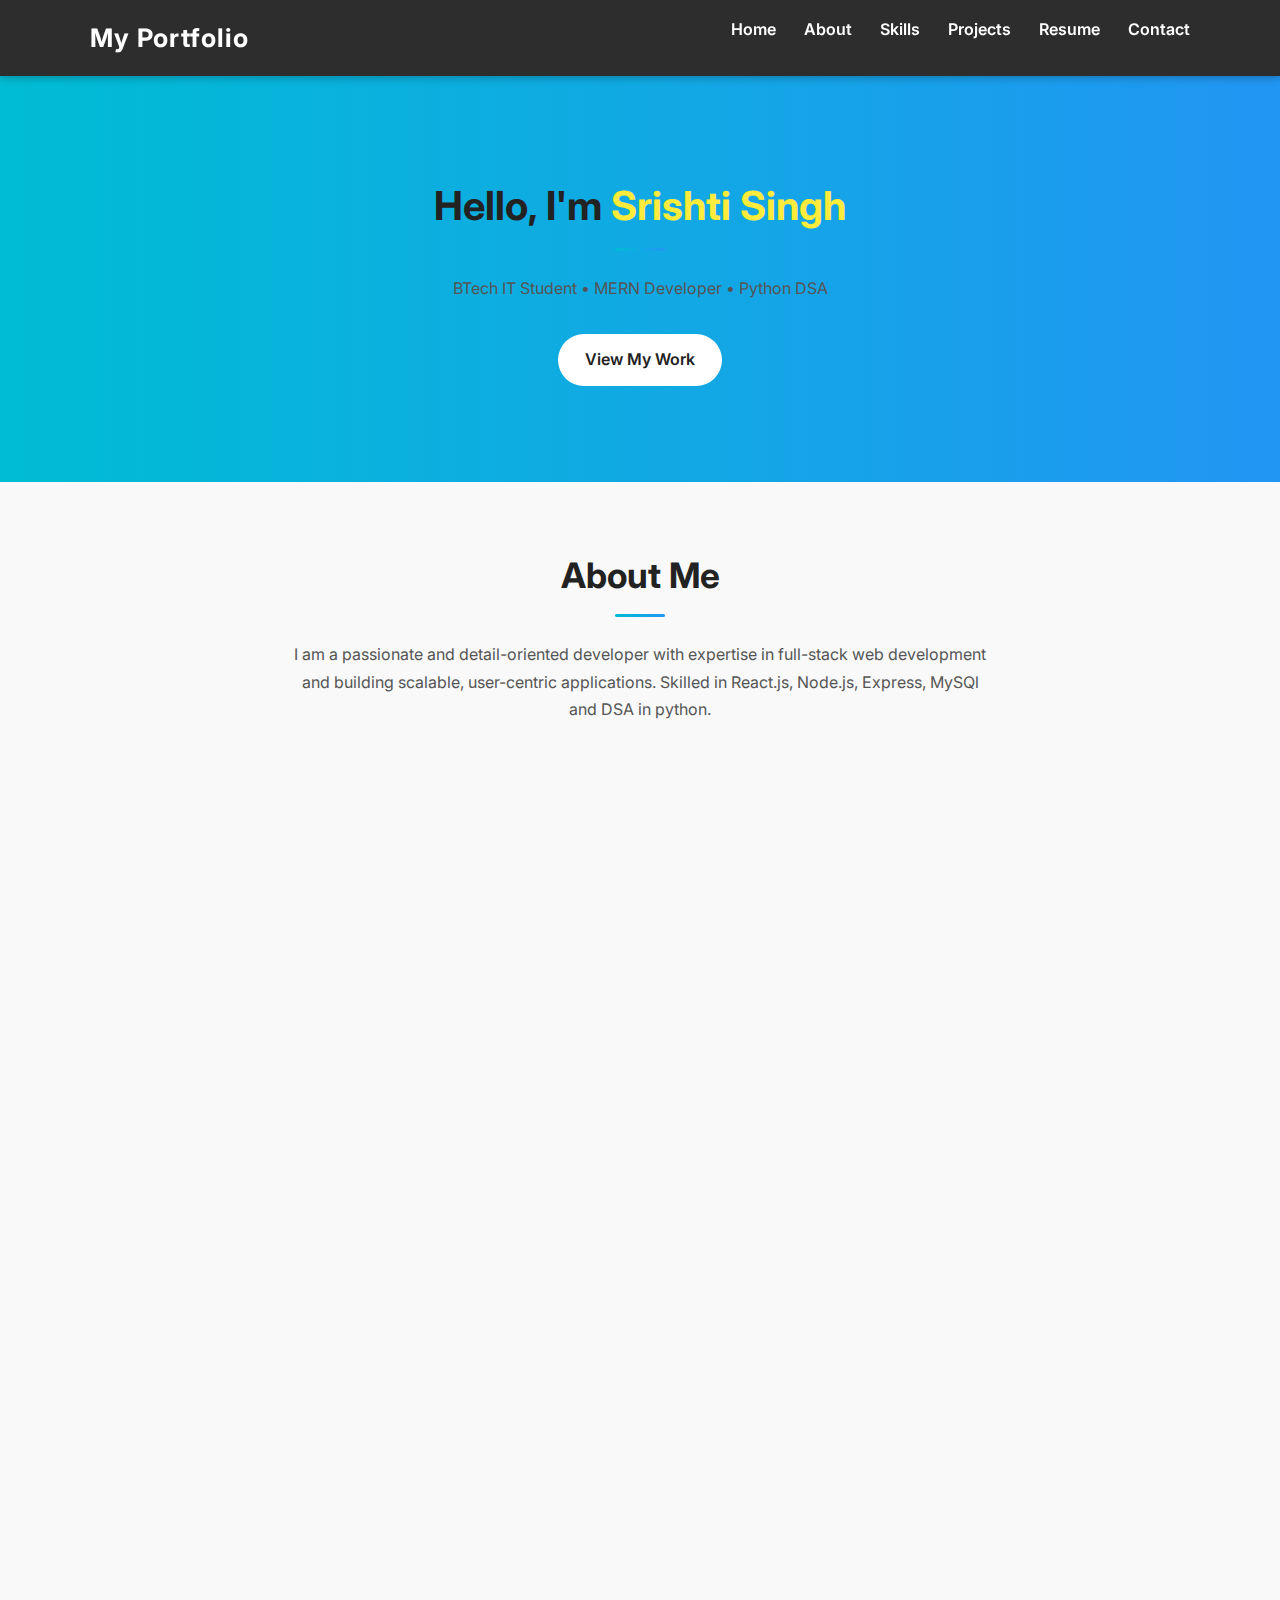
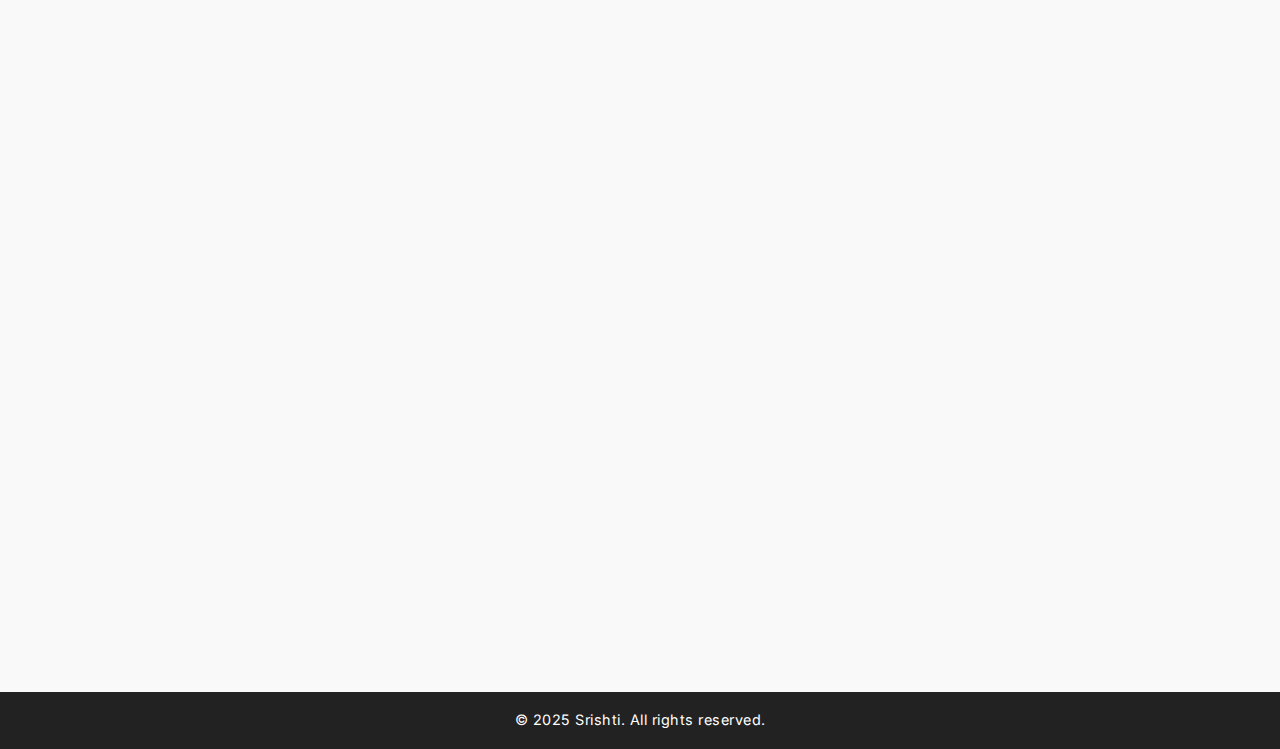
<file: Portfolio/index.html>
<!DOCTYPE html>
<html lang="en">
<head>
  <meta charset="UTF-8" />
  <meta name="viewport" content="width=device-width, initial-scale=1.0" />
  <title>My Portfolio</title>
  <link rel="stylesheet" href="style.css" />
  <link rel="preconnect" href="https://fonts.googleapis.com">
  <link rel="preconnect" href="https://fonts.gstatic.com" crossorigin>
  <link href="https://fonts.googleapis.com/css2?family=Inter:wght@400;600;700&display=swap" rel="stylesheet">
</head>
<body>

  <!-- ===== Header / Navigation ===== -->
  <header>
    <div class="container">
      <h1 class="logo">My Portfolio</h1>
      <nav>
        <ul>
          <li><a href="#home" class="nav-link">Home</a></li>
          <li><a href="#about" class="nav-link">About</a></li>
          <li><a href="#skills" class="nav-link">Skills</a></li>
          <li><a href="#projects" class="nav-link">Projects</a></li>
          <li><a href="#resume" class="nav-link">Resume</a></li>
          <li><a href="#contact" class="nav-link">Contact</a></li>
        </ul>
      </nav>
    </div>
  </header>

  <!-- ===== Home Section ===== -->
  <section id="home" class="section hero">
    <div class="container">
      <h2>Hello, I'm <span>Srishti Singh</span></h2>
      <p>BTech IT Student • MERN Developer • Python DSA</p>
      <a href="#projects" class="btn">View My Work</a>
    </div>
  </section>

  <!-- ===== About Section ===== -->
  <section id="about" class="section">
    <div class="container">
      <h2>About Me</h2>
      <p>
        I am a passionate and detail-oriented developer with expertise in full-stack web development and building scalable, user-centric applications. Skilled in React.js, Node.js, Express, MySQl and DSA in python.
    </div>
  </section>

  <!-- ===== Skills Section ===== -->
  <section id="skills" class="section">
    <div class="container">
      <h2>Skills</h2>
      <div class="skills-grid">
        <div class="skill-card">HTML / CSS</div>
        <div class="skill-card">JavaScript / React</div>
        <div class="skill-card">Node.js / Express.js</div>
        <div class="skill-card">SQL / MongoDB</div>
        <div class="skill-card">Python for DSA</div>
      </div>
    </div>
  </section>

  <!-- ===== Projects Section ===== -->
  <section id="projects" class="section">
    <div class="container">
      <h2>Projects</h2>
      <div class="projects-grid">
        <div class="project-card">
          <h3>PIXERA</h3>
          <p>Pixera is a secure, scalable social media platform enabling posts, stories, and user interactions.</p>
          <a href="https://github.com/Srishti024/SOCIALMEDIA" target="_blank">View</a>
        </div>
        <div class="project-card">
          <h3>SkillSprint</h3>
          <p>SkillSprint is a web platform with perfect roadmap for gaining knowledge and practicing</p>
          <a href="https://github.com/Srishti024/SkillSprint" target="_blank">View</a>
        </div>
      </div>
    </div>
  </section>

  <!-- ===== Resume Section ===== -->
  <section id="resume" class="section">
    <div class="container">
      <h2>Resume</h2>
      <p>Download my resume below:</p>
      <a href="https://drive.google.com/file/d/1Y_KMJVqBeaMRRv0F4GUYqDhZ9kWwzUcX/view?usp=sharing" class="btn" target="_blank" download>Download Resume</a>
    </div>
  </section>

  <!-- ===== Contact Section ===== -->
  <section id="contact" class="section">
    <div class="container">
      <h2>Contact</h2>
      <p>Email: srishtisingh357@gmail.com</p>
      <p>LinkedIn: <a href="https://www.linkedin.com/in/srishti-singh02/" target="_blank">linkedin.com/in/srishti-singh02</a></p>
      <p>GitHub: <a href="https://github.com/Srishti024" target="_blank">github.com/Srishti024</a></p>
    </div>
  </section>

  <!-- ===== Footer ===== -->
  <footer>
    <p>&copy; 2025 Srishti. All rights reserved.</p>
  </footer>

  <script src="script.js"></script>
</body>
</html>
</file>
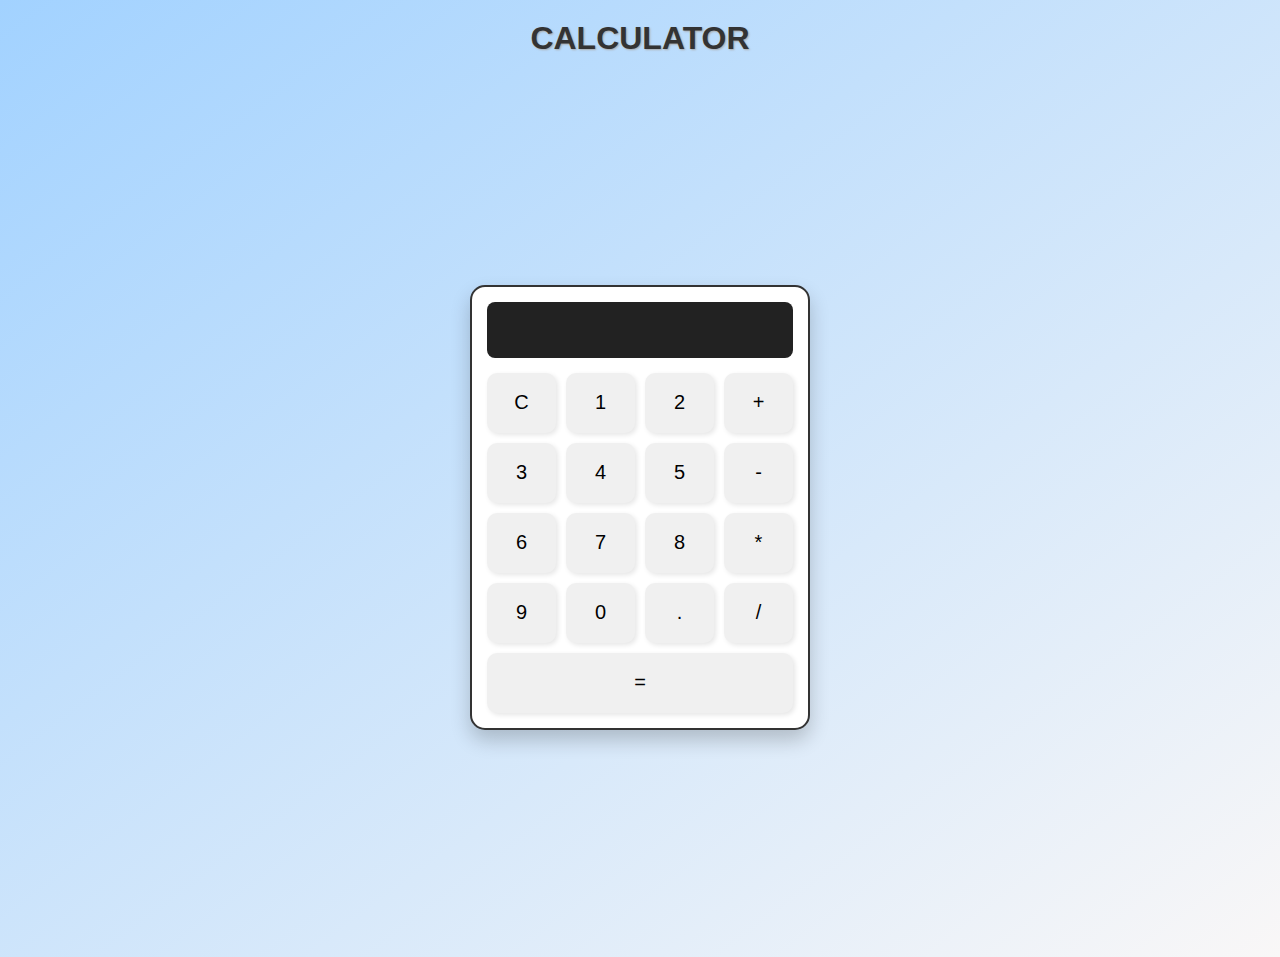
<file: calculator/calculator.html>
<!DOCTYPE html>
<html lang="en">

<head>
    <meta charset="UTF-8">
    <link rel="stylesheet" href="calculator.css">
    <title>CALCULATOR</title>
</head>

<body>
    <header>CALCULATOR</header>
    <main>
        <div id="calculator">
            <input id="display" type="text" readonly>
            <div class="button-container">
    <button class="button" onclick="clearDisplay()">C</button>
    <button class="button" onclick="appendToDisplay('1')">1</button>
    <button class="button" onclick="appendToDisplay('2')">2</button>
    <button class="button" onclick="appendToDisplay('+')">+</button>

    <button class="button" onclick="appendToDisplay('3')">3</button>
    <button class="button" onclick="appendToDisplay('4')">4</button>
    <button class="button" onclick="appendToDisplay('5')">5</button>
    <button class="button" onclick="appendToDisplay('-')">-</button>

    <button class="button" onclick="appendToDisplay('6')">6</button>
    <button class="button" onclick="appendToDisplay('7')">7</button>
    <button class="button" onclick="appendToDisplay('8')">8</button>
    <button class="button" onclick="appendToDisplay('*')">*</button>

    <button class="button" onclick="appendToDisplay('9')">9</button>
    <button class="button" onclick="appendToDisplay('0')">0</button>
    <button class="button" onclick="appendToDisplay('.')">.</button>
    <button class="button" onclick="appendToDisplay('/')">/</button>

    <button class="button" style="grid-column: span 4;" onclick="calculate()">=</button>
</div>

        </div>
    </main>

   <script>
    let currentdisplay = "";
    const display = document.querySelector('#display');

    function appendToDisplay(value) {
        currentdisplay += value;
        display.value = currentdisplay;
    }

    function clearDisplay() {
        currentdisplay = "";
        display.value = "";
    }

    function calculate() {
        try {
            currentdisplay = eval(currentdisplay).toString();
            display.value = currentdisplay;
        } catch {
            display.value = "Error";
            currentdisplay = "";
        }
    }

    // Keyboard support
    document.addEventListener("keydown", (event) => {
        const key = event.key;

        if (/[\d+\-*/.]/.test(key)) {
            appendToDisplay(key);
        } else if (key === "Enter") {
            event.preventDefault();  // <-- Prevent default Enter behavior
            calculate();
        } else if (key === "Backspace") {
            currentdisplay = currentdisplay.slice(0, -1);
            display.value = currentdisplay;
        } else if (key === "Escape") {
            clearDisplay();
        }
    });
</script>

</body>

</html>
</file>
<file: calculator/calculator.css>
/* Background and layout */
body {
    background: linear-gradient(to bottom right, #a2d2ff, #f9f7f7);
    margin: 0;
    padding: 0;
    font-family: 'Segoe UI', Tahoma, Geneva, Verdana, sans-serif;
}

main {
    display: flex;
    justify-content: center;
    align-items: center;
    height: 100vh;
}

/* Calculator Container */
#calculator {
    border: 2px solid #333;
    border-radius: 15px;
    width: 340px; /* Increased width */
    box-shadow: 0px 10px 20px rgba(0, 0, 0, 0.2);
    background-color: #ffffff;
    padding: 15px;
    box-sizing: border-box;
}

/* Display Input */
#display {
    width: 100%;
    font-size: 28px;
    padding: 12px;
    margin-bottom: 15px;
    background-color: #222;
    color: #00ffcc;
    border: none;
    border-radius: 8px;
    text-align: right;
    box-sizing: border-box; /* Prevents overflow */
}

/* Buttons Grid */
.button-container {
    display: grid;
    grid-template-columns: repeat(4, 1fr);
    gap: 10px;
    padding: 0;
}

/* Individual Buttons */
.button {
    font-size: 20px;
    border: none;
    border-radius: 10px;
    background-color: #f0f0f0;
    transition: background-color 0.2s ease, transform 0.1s ease;
    box-shadow: 2px 2px 5px rgba(0, 0, 0, 0.1);
    cursor: pointer;
    height: 60px;
    width: 100%;
}

.button:hover {
    background-color: #c0f0ff;
    transform: scale(1.05);
}

.button:active {
    transform: scale(0.95);
}

/* Header */
header {
    text-align: center;
    font-size: 32px;
    font-weight: bold;
    color: #333;
    margin-top: 20px;
    text-shadow: 1px 1px 2px #aaa;
    font-family: 'Franklin Gothic Medium', 'Arial Narrow', Arial, sans-serif;
}
</file>
<file: Portfolio/style.css>
/* ===== Global Reset ===== */
* {
  margin: 0;
  padding: 0;
  box-sizing: border-box;
}

html {
  scroll-behavior: smooth;
}

body {
  font-family: 'Inter', sans-serif;
  line-height: 1.7;
  color: #333;
  background-color: #f9f9f9;
}

/* ===== Containers ===== */
.container {
  width: 90%;
  max-width: 1100px;
  margin: auto;
}

/* ===== Header ===== */
header {
  background: rgba(34, 34, 34, 0.95);
  backdrop-filter: blur(6px);
  color: #fff;
  padding: 1rem 0;
  position: sticky;
  top: 0;
  z-index: 10;
  box-shadow: 0 2px 8px rgba(0,0,0,0.25);
}

.logo {
  float: left;
  font-size: 1.6rem;
  font-weight: 700;
  letter-spacing: 1px;
}

header nav {
  float: right;
}

header nav ul {
  list-style: none;
}

header nav ul li {
  display: inline-block;
  margin-left: 1.5rem;
}

header nav ul li a {
  color: #fff;
  text-decoration: none;
  font-weight: 600;
  position: relative;
  padding: 0.25rem 0;
  transition: color 0.3s ease;
}

header nav ul li a::after {
  content: '';
  display: block;
  height: 2px;
  width: 0;
  background: #ffeb3b;
  transition: width 0.3s ease;
  margin-top: 4px;
}

header nav ul li a:hover {
  color: #ffeb3b;
}

header nav ul li a:hover::after {
  width: 100%;
}

header::after {
  content: "";
  display: table;
  clear: both;
}

/* ===== Sections ===== */
.section {
  padding: 4rem 0;
  text-align: center;
}

.section h2 {
  font-size: 2.2rem;
  margin-bottom: 1rem;
  color: #222;
  position: relative;
  display: inline-block;
}

.section h2::after {
  content: '';
  width: 50px;
  height: 3px;
  background: linear-gradient(90deg, #00bcd4, #2196f3);
  display: block;
  margin: 0.5rem auto 0;
  border-radius: 2px;
}

.section p {
  max-width: 700px;
  margin: 0.5rem auto 2rem;
  color: #555;
  font-size: 1rem;
}

/* ===== Hero Section ===== */
.hero {
  background: linear-gradient(to right, #00bcd4, #2196f3);
  color: #fff;
  padding: 6rem 0;
  text-align: center;
  background-size: cover;
  position: relative;
}

.hero h2 {
  font-size: 2.5rem;
  margin-bottom: 1rem;
}

.hero h2 span {
  color: #ffeb3b;
}

.btn {
  display: inline-block;
  background: #fff;
  color: #222;
  padding: 0.8rem 1.7rem;
  border-radius: 30px;
  text-decoration: none;
  font-weight: 600;
  transition: background 0.3s ease, transform 0.3s ease, box-shadow 0.3s ease;
}

.btn:hover {
  background: #ffeb3b;
  transform: translateY(-3px);
  box-shadow: 0 4px 10px rgba(0,0,0,0.2);
}

/* ===== Skills Grid ===== */
.skills-grid {
  display: grid;
  grid-template-columns: repeat(auto-fit, minmax(180px, 1fr));
  gap: 1rem;
}

.skill-card {
  background: linear-gradient(135deg, #45dbe6, #2fc0d1);
  padding: 1.5rem;
  border-radius: 12px;
  box-shadow: 0 3px 10px rgba(0,0,0,0.1);
  transition: transform 0.3s ease, box-shadow 0.3s ease;
  color: #222;
  font-weight: 600;
}

.skill-card:hover {
  transform: translateY(-5px);
  box-shadow: 0 6px 16px rgba(0,0,0,0.15);
}

/* ===== Projects Grid ===== */
.projects-grid {
  display: grid;
  grid-template-columns: repeat(auto-fit, minmax(250px, 1fr));
  gap: 1.5rem;
}

.project-card {
  background: linear-gradient(135deg, #91bdf7, #5d9df5);
  padding: 1.5rem;
  border-radius: 12px;
  box-shadow: 0 3px 10px rgba(0,0,0,0.1);
  transition: transform 0.3s ease, box-shadow 0.3s ease;
}

.project-card h3 {
  margin-bottom: 0.5rem;
}

.project-card a {
  display: inline-block;
  margin-top: 1rem;
  text-decoration: none;
  color: #0533eb;
  font-weight: 600;
  position: relative;
}

.project-card a::after {
  content: ' →';
  transition: transform 0.3s ease;
  position: absolute;
  right: -20px;
}

.project-card:hover a::after {
  transform: translateX(5px);
}

.project-card:hover {
  transform: translateY(-5px);
  box-shadow: 0 6px 16px rgba(0,0,0,0.15);
}

/* ===== Resume Section ===== */
#resume {
  background: #a4e8f3;
}
#resume .btn {
  margin-top: 1rem;
}

/* ===== Footer ===== */
footer {
  background: #222;
  color: #fff;
  text-align: center;
  padding: 1rem 0;
  font-size: 0.9rem;
  letter-spacing: 0.5px;
}

/* ===== Scroll Animations ===== */
.section {
  opacity: 0;
  transform: translateY(40px);
  transition: opacity 0.8s ease, transform 0.8s ease;
}

.section.show {
  opacity: 1;
  transform: translateY(0);
}

/* ===== Responsive Nav ===== */
@media (max-width: 768px) {
  .logo, header nav {
    float: none;
    text-align: center;
  }

  header nav ul li {
    display: block;
    margin: 0.5rem 0;
  }

  header nav ul li a.active {
    color: #ffeb3b;
  }
}
</file>
